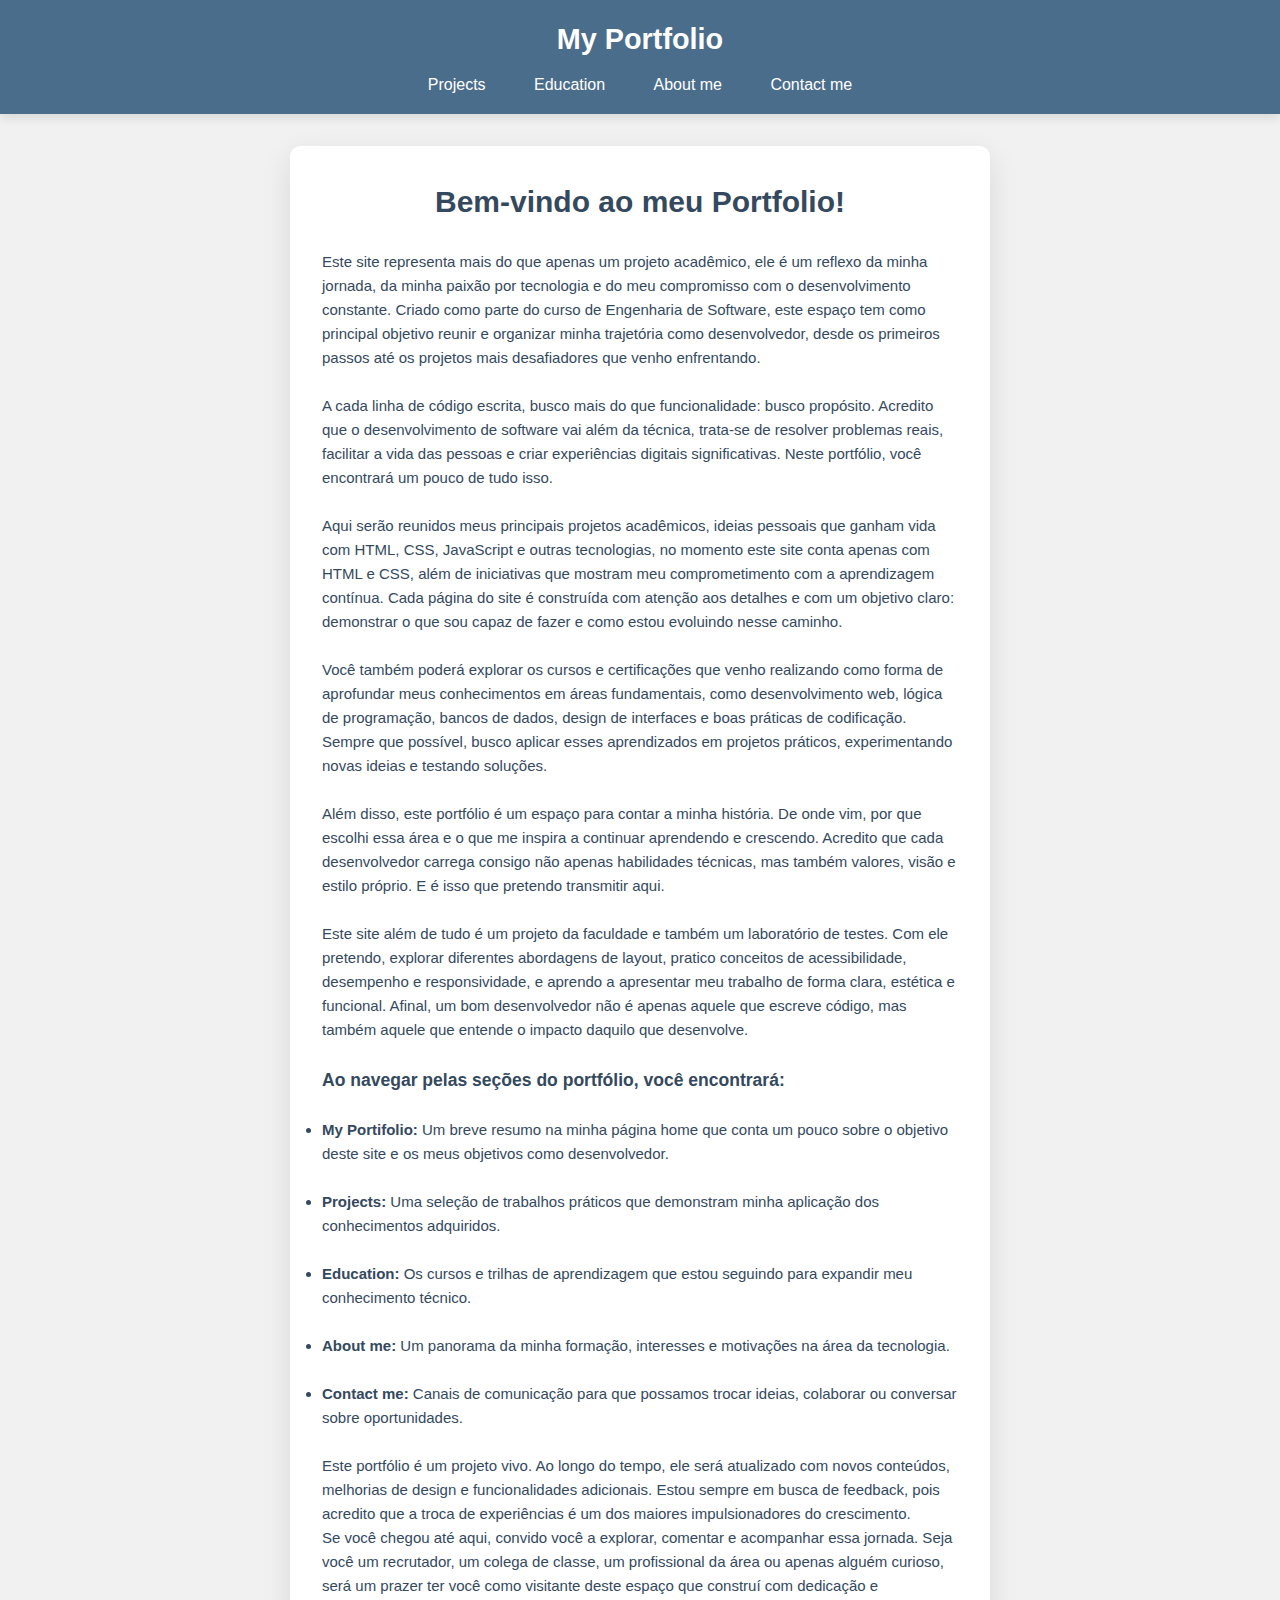
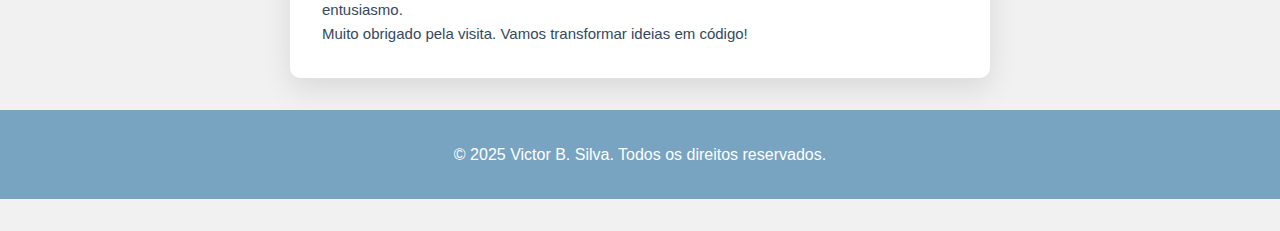
<file: index.html>
<!DOCTYPE html>
<html lang="en">

<head>
    <meta charset="UTF-8">
    <meta name="viewport" content="width=device-width, initial-scale=1.0">
    <title>My Portfolio - Victor B Silva</title>
    <link rel="stylesheet" href="./css/style.css">
</head>

<body>
    <!-- NavBar -->
    <header>
        
        <nav>
            <a id="siteName" href="./index.html" oneclick="showPage('mainPage')">My Portfolio</a>
            
            <ul id="navLinks">
                <li><a href="pages/projects.html">Projects</a></li>
                <li><a href="pages/education.html">Education</a></li>
                <li><a href="pages/about.html">About me</a></li>
                <li><a href="pages/contact.html">Contact me</a></li>
            </ul>
        </nav>

    </header>

    <!-- Conteúdo principal da página -->
    <main id="mainPage">

        <div id="content">

            <!-- Primeira sessão -->
            <h1>Bem-vindo ao meu Portfolio!</h1>
            
            <br>

            <p>
                Este site representa mais do que apenas um projeto acadêmico, ele é um reflexo da minha jornada, da
                minha paixão por tecnologia e do meu compromisso com o desenvolvimento constante. Criado como parte do
                curso de Engenharia de Software, este espaço tem como principal objetivo reunir e organizar minha
                trajetória como desenvolvedor, desde os primeiros passos até os projetos mais desafiadores que venho
                enfrentando.
            </p>

            <br>

            <p>
                A cada linha de código escrita, busco mais do que funcionalidade: busco propósito. Acredito que o
                desenvolvimento de software vai além da técnica, trata-se de resolver problemas reais, facilitar a vida
                das pessoas e criar experiências digitais significativas. Neste portfólio, você encontrará um pouco de
                tudo isso.
            </p>

            <br>

            <p>
                Aqui serão reunidos meus principais projetos acadêmicos, ideias pessoais que ganham vida com HTML, CSS,
                JavaScript e outras tecnologias, no momento este site conta apenas com HTML e CSS, além de iniciativas que mostram meu comprometimento com a aprendizagem contínua. Cada página do site é construída com atenção aos detalhes e com um objetivo claro: demonstrar o que sou capaz de fazer e como estou evoluindo nesse caminho.
            </p>

            <br>

            <p>
                Você também poderá explorar os cursos e certificações que venho realizando como forma de aprofundar meus
                conhecimentos em áreas fundamentais, como desenvolvimento web, lógica de programação, bancos de dados,
                design de interfaces e boas práticas de codificação. Sempre que possível, busco aplicar esses
                aprendizados em projetos práticos, experimentando novas ideias e testando soluções.
            </p>

            <br>

            <p>
                Além disso, este portfólio é um espaço para contar a minha história. De onde vim, por que escolhi essa
                área e o que me inspira a continuar aprendendo e crescendo. Acredito que cada desenvolvedor carrega
                consigo não apenas habilidades técnicas, mas também valores, visão e estilo próprio. E é isso que
                pretendo transmitir aqui.
            </p>

            <br>

            <p>
                Este site além de tudo é um projeto da faculdade e também um laboratório de testes. Com ele pretendo, explorar diferentes abordagens de layout, pratico
                conceitos de acessibilidade, desempenho e responsividade, e aprendo a apresentar meu trabalho de forma
                clara, estética e funcional. Afinal, um bom desenvolvedor não é apenas aquele que escreve código, mas
                também aquele que entende o impacto daquilo que desenvolve.
            </p>

            <br>

            <!-- Segunda sessão -->
            <h3>Ao navegar pelas seções do portfólio, você encontrará:</h3>

            <br>

            <p>
                <ul>
                    <li><strong>My Portifolio:</strong> Um breve resumo na minha página home que conta um pouco sobre o objetivo deste site e os meus objetivos como desenvolvedor.</li>
                    <br>
                    <li><strong>Projects:</strong> Uma seleção de trabalhos práticos que demonstram minha aplicação dos
                    conhecimentos adquiridos.</li>
                    <br>
                    <li><strong>Education:</strong> Os cursos e trilhas de aprendizagem que estou seguindo para expandir meu
                    conhecimento técnico.</li>
                    <br>
                    <li><strong>About me:</strong> Um panorama da minha formação, interesses e motivações na área da
                    tecnologia.</li>
                    <br>
                    <li><strong>Contact me:</strong> Canais de comunicação para que possamos trocar ideias, colaborar ou
                    conversar sobre oportunidades.</li>
                </ul>
            </p>

            <br>

            <p>
                Este portfólio é um projeto vivo. Ao longo do tempo, ele será atualizado com novos conteúdos, melhorias
                de design e funcionalidades adicionais. Estou sempre em busca de feedback, pois acredito que a troca de
                experiências é um dos maiores impulsionadores do crescimento.
            </p>

            <p>
                Se você chegou até aqui, convido você a explorar, comentar e acompanhar essa jornada. Seja você um
                recrutador, um colega de classe, um profissional da área ou apenas alguém curioso, será um prazer ter
                você como visitante deste espaço que construí com dedicação e entusiasmo.
            </p>

            <p>
                Muito obrigado pela visita. Vamos transformar ideias em código!
            </p>

        </div>

    </main>

    <!-- Rodapé -->
    <footer id="footer">

        <p>&copy; 2025 Victor B. Silva. Todos os direitos reservados.</p>

    </footer>

</body>

</html>
</file>
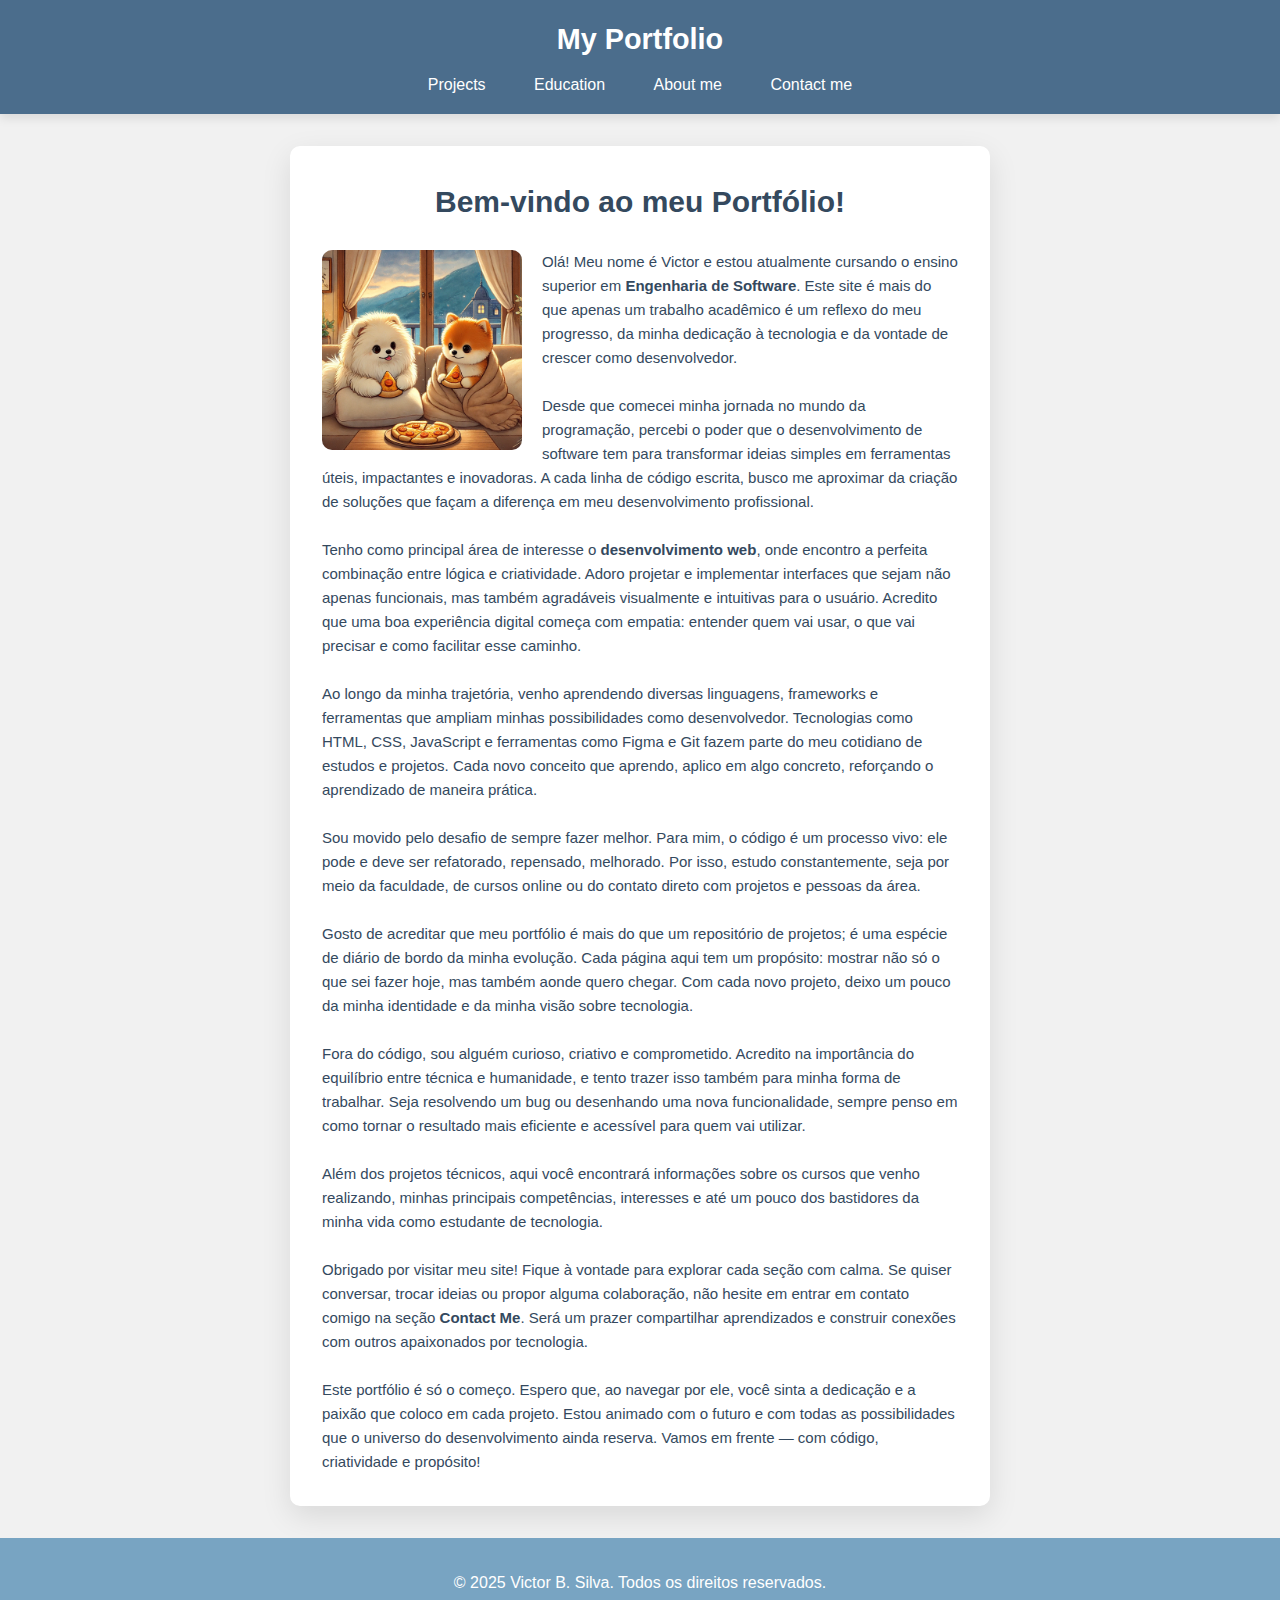
<file: pages/about.html>
<!DOCTYPE html>
<html lang="en">

<head>
    <meta charset="UTF-8">
    <meta name="viewport" content="width=device-width, initial-scale=1.0">
    <title>My Portifolio - About</title>
    <link rel="stylesheet" href="../css/style.css">
</head>

<body>

    <!-- NavBar -->
    <header>

        <nav>
            <a id="siteName" href="../index.html" oneclick="showPage('mainPage')">My Portfolio</a>
            
            <ul id="navLinks">
                <li><a href="../pages/projects.html">Projects</a></li>
                <li><a href="../pages/education.html">Education</a></li>
                <li><a href="../pages/about.html">About me</a></li>
                <li><a href="../pages/contact.html">Contact me</a></li>
            </ul>
        </nav>

    </header>

    <!-- Conteúdo da página principal -->
    <main id="mainPage">

        <div id="content">

            <h1 style="text-align: center;">Bem-vindo ao meu Portfólio!</h1>

            <br>

            <img id="img" src="../assets/images/EveAndZya.webp" alt="Minhas duas filhas de quatro patas da raça Spitz Alemão em uma ilustração sentadas no sofá comendo pizza, uma é branca e a outra `na cor laranja sable">

            <p>
                Olá! Meu nome é Victor e estou atualmente cursando o ensino superior em <strong>Engenharia de Software</strong>. Este site é mais do que apenas um trabalho acadêmico é um reflexo do meu progresso, da minha dedicação à tecnologia e da vontade de crescer como desenvolvedor.
            </p>

            <br>

            <p>
                Desde que comecei minha jornada no mundo da programação, percebi o poder que o desenvolvimento de software tem para transformar ideias simples em ferramentas úteis, impactantes e inovadoras. A cada linha de código escrita, busco me aproximar da criação de soluções que façam a diferença em meu desenvolvimento profissional.
            </p>

            <br>

            <p>
                Tenho como principal área de interesse o <strong>desenvolvimento web</strong>, onde encontro a perfeita combinação entre lógica e criatividade. Adoro projetar e implementar interfaces que sejam não apenas funcionais, mas também agradáveis visualmente e intuitivas para o usuário. Acredito que uma boa experiência digital começa com empatia: entender quem vai usar, o que vai precisar e como facilitar esse caminho.
            </p>

            <br>

            <p>
                Ao longo da minha trajetória, venho aprendendo diversas linguagens, frameworks e ferramentas que ampliam minhas possibilidades como desenvolvedor. Tecnologias como HTML, CSS, JavaScript e ferramentas como Figma e Git fazem parte do meu cotidiano de estudos e projetos. Cada novo conceito que aprendo, aplico em algo concreto, reforçando o aprendizado de maneira prática.
            </p>

            <br>

            <p>
                Sou movido pelo desafio de sempre fazer melhor. Para mim, o código é um processo vivo: ele pode e deve ser refatorado, repensado, melhorado. Por isso, estudo constantemente, seja por meio da faculdade, de cursos online ou do contato direto com projetos e pessoas da área.
            </p>

            <br>

            <p>
                Gosto de acreditar que meu portfólio é mais do que um repositório de projetos; é uma espécie de diário de bordo da minha evolução. Cada página aqui tem um propósito: mostrar não só o que sei fazer hoje, mas também aonde quero chegar. Com cada novo projeto, deixo um pouco da minha identidade e da minha visão sobre tecnologia.
            </p>

            <br>

            <p>
                Fora do código, sou alguém curioso, criativo e comprometido. Acredito na importância do equilíbrio entre técnica e humanidade, e tento trazer isso também para minha forma de trabalhar. Seja resolvendo um bug ou desenhando uma nova funcionalidade, sempre penso em como tornar o resultado mais eficiente e acessível para quem vai utilizar.
            </p>

            <br>

            <p>
                Além dos projetos técnicos, aqui você encontrará informações sobre os cursos que venho realizando, minhas principais competências, interesses e até um pouco dos bastidores da minha vida como estudante de tecnologia.
            </p>

            <br>

            <p>
                Obrigado por visitar meu site! Fique à vontade para explorar cada seção com calma. Se quiser conversar, trocar ideias ou propor alguma colaboração, não hesite em entrar em contato comigo na seção <strong>Contact Me</strong>. Será um prazer compartilhar aprendizados e construir conexões com outros apaixonados por tecnologia.
            </p>

            <br>

            <p>
                Este portfólio é só o começo. Espero que, ao navegar por ele, você sinta a dedicação e a paixão que coloco em cada projeto. Estou animado com o futuro e com todas as possibilidades que o universo do desenvolvimento ainda reserva. Vamos em frente — com código, criatividade e propósito!
            </p>

        </div>
    </main>

    <!-- Rodapé -->
    <footer id="footer">

        <p>&copy; 2025 Victor B. Silva. Todos os direitos reservados.</p>

    </footer>

</body>

</html>
</file>
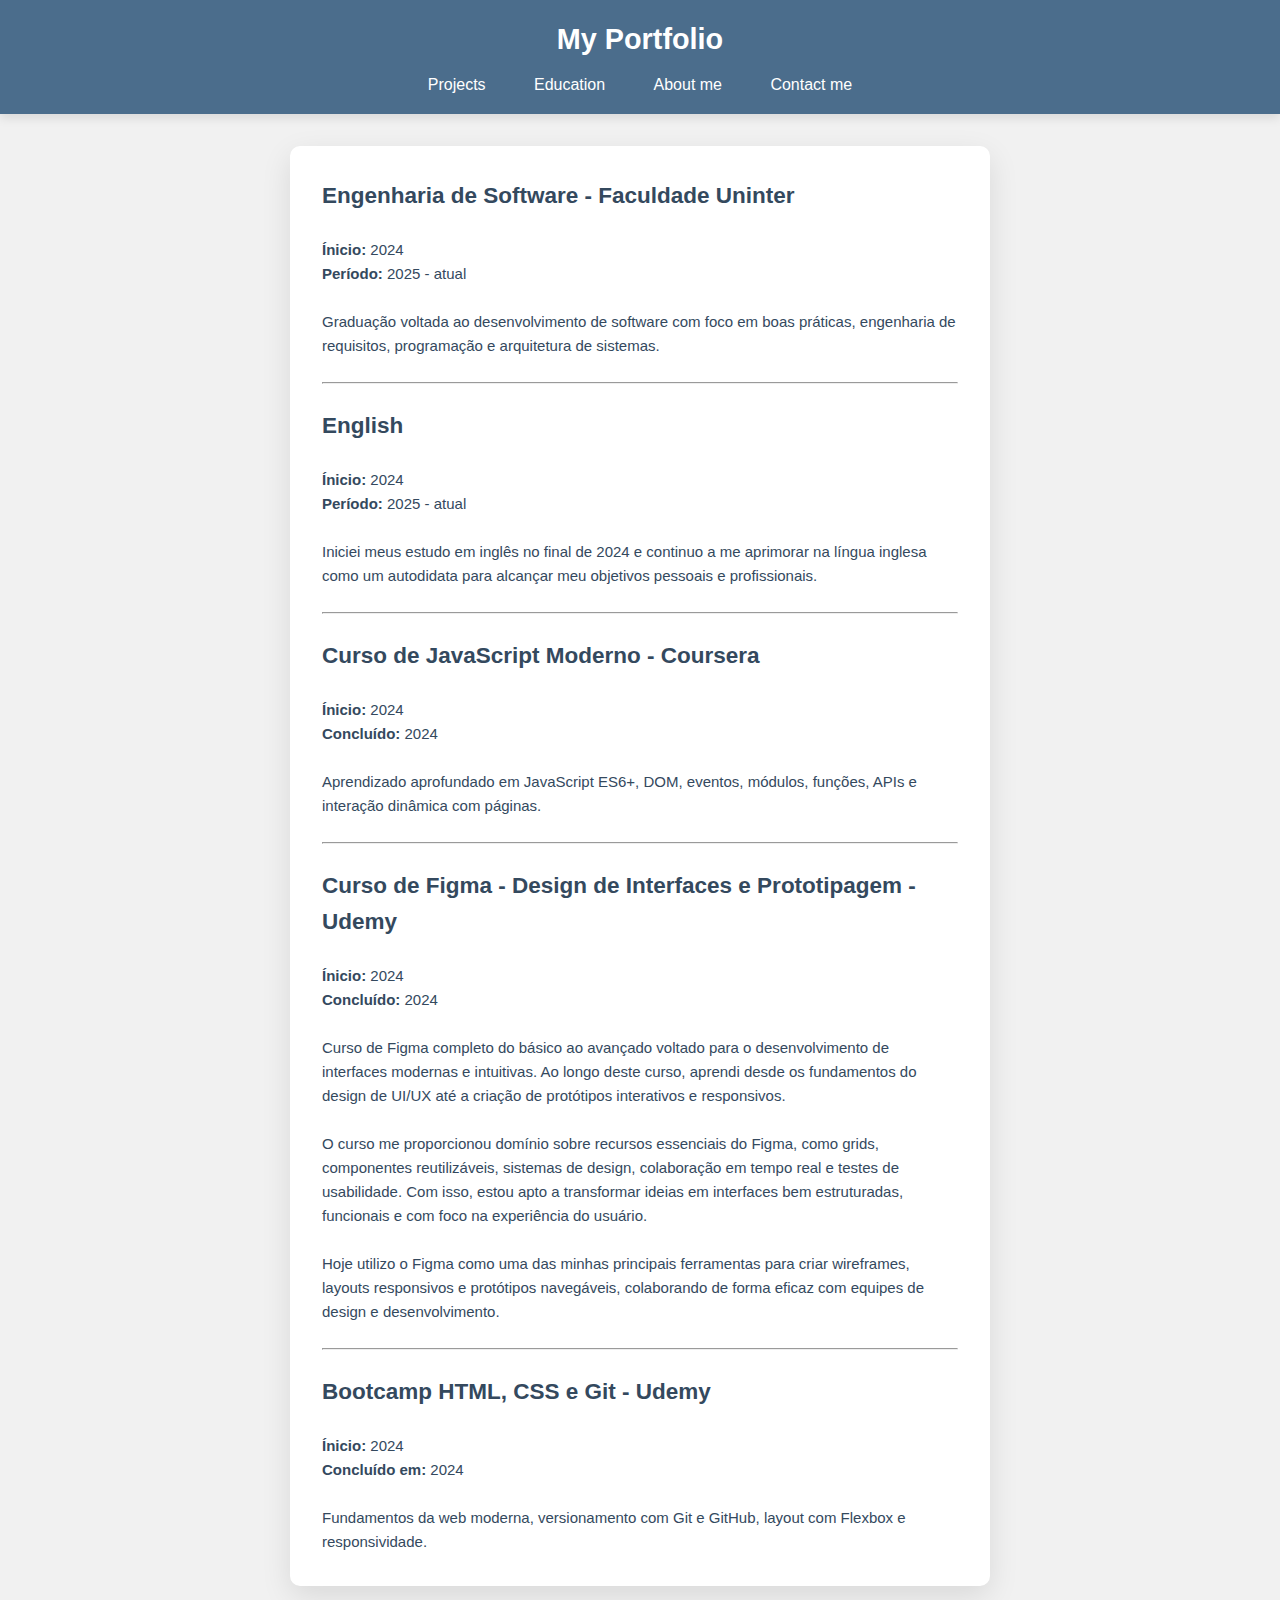
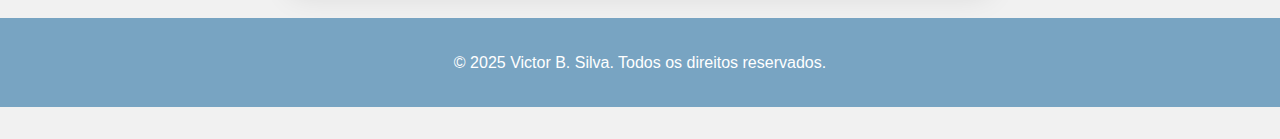
<file: pages/education.html>
<!DOCTYPE html>
<html lang="en">

<head>
    <meta charset="UTF-8">
    <meta name="viewport" content="width=device-width, initial-scale=1.0">
    <title>My Portfolio - Education</title>
    <link rel="stylesheet" href="../css/style.css">
</head>

<body>
    <!-- NavBar -->
    <header>

        <nav>
            <a id="siteName" href="../index.html" oneclick="showPage('mainPage')">My Portfolio</a>

            <ul id="navLinks">
                <li><a href="../pages/projects.html">Projects</a></li>
                <li><a href="../pages/education.html">Education</a></li>
                <li><a href="../pages/about.html">About me</a></li>
                <li><a href="../pages/contact.html">Contact me</a></li>
            </ul>
        </nav>

    </header>

    <!-- Conteúdo principal da página -->
    <main id="mainPage">

        <div id="content">

            <!-- formação 1 -->
            <h2>Engenharia de Software - Faculdade Uninter</h2>
            <br>
            <p><Strong>Ínicio:</Strong> 2024</p>
            <p><strong>Período:</strong> 2025 - atual</p>
            <br>
            <p>Graduação voltada ao desenvolvimento de software com foco em boas práticas, engenharia de requisitos,
            programação e arquitetura de sistemas.</p>
            <!-- ------------------------------------------------------------------------------------------------------------------------------------------------------ -->
            
            <br>
            <hr>
            <br>

            <!-- formação 2 -->
            <h2>English</h2>
            <br>
            <p><Strong>Ínicio:</Strong> 2024</p>
            <p><strong>Período:</strong> 2025 - atual</p>
            <br>
            <p>Iniciei meus estudo em inglês no final de 2024 e continuo a me aprimorar na língua inglesa como um autodidata para alcançar meu objetivos pessoais e profissionais.</p>
            <!-- ------------------------------------------------------------------------------------------------------------------------------------------------------ -->
            
            <br>
            <hr>
            <br>

            <!-- formação 3 -->
            <h2>Curso de JavaScript Moderno - Coursera</h2>
            <br>
            <p><Strong>Ínicio:</Strong> 2024</p>
            <p><strong>Concluído:</strong> 2024</p>
            <br>
            <p>Aprendizado aprofundado em JavaScript ES6+, DOM, eventos, módulos, funções, APIs e interação dinâmica
            com páginas.</p>
            <!-- ------------------------------------------------------------------------------------------------------------------------------------------------------ -->
            
            <br>
            <hr>
            <br>

            <!-- formação 4 -->
            <h2>Curso de Figma - Design de Interfaces e Prototipagem - Udemy</h2>
            <br>
            <p><Strong>Ínicio:</Strong> 2024</p>
            <p><strong>Concluído:</strong> 2024</p>
            <br>
            <p> Curso de Figma completo do básico ao avançado voltado para o desenvolvimento de interfaces modernas e
                intuitivas. Ao longo deste curso, aprendi desde os fundamentos do design de UI/UX até a criação de
                protótipos interativos e responsivos.
            </p>
            <br>
            <p> O curso me proporcionou domínio sobre recursos essenciais do Figma, como grids, componentes
                reutilizáveis, sistemas de design, colaboração em tempo real e testes de usabilidade. Com isso, estou
                apto a transformar ideias em interfaces bem estruturadas, funcionais e com foco na experiência do
                usuário.
            </p>
            <br>
            <p> Hoje utilizo o Figma como uma das minhas principais ferramentas para criar wireframes, layouts
                responsivos e protótipos navegáveis, colaborando de forma eficaz com equipes de design e
                desenvolvimento.
            </p>
            <!-- ------------------------------------------------------------------------------------------------------------------------------------------------------ -->

            <br>
            <hr>
            <br>

            <!-- formação 5 -->
            <h2>Bootcamp HTML, CSS e Git - Udemy</h2>
            <br>
            <p><Strong>Ínicio:</Strong> 2024</p>
            <p><strong>Concluído em:</strong> 2024</p>
            <br>
            <p>Fundamentos da web moderna, versionamento com Git e GitHub, layout com Flexbox e responsividade.</p>
            <!-- ------------------------------------------------------------------------------------------------------------------------------------------------------ -->

        </div>

    </main>
    <!-- Rodapé -->
    <footer id="footer">
        <p>&copy; 2025 Victor B. Silva. Todos os direitos reservados.</p>
    </footer>

</body>

</html>
</file>
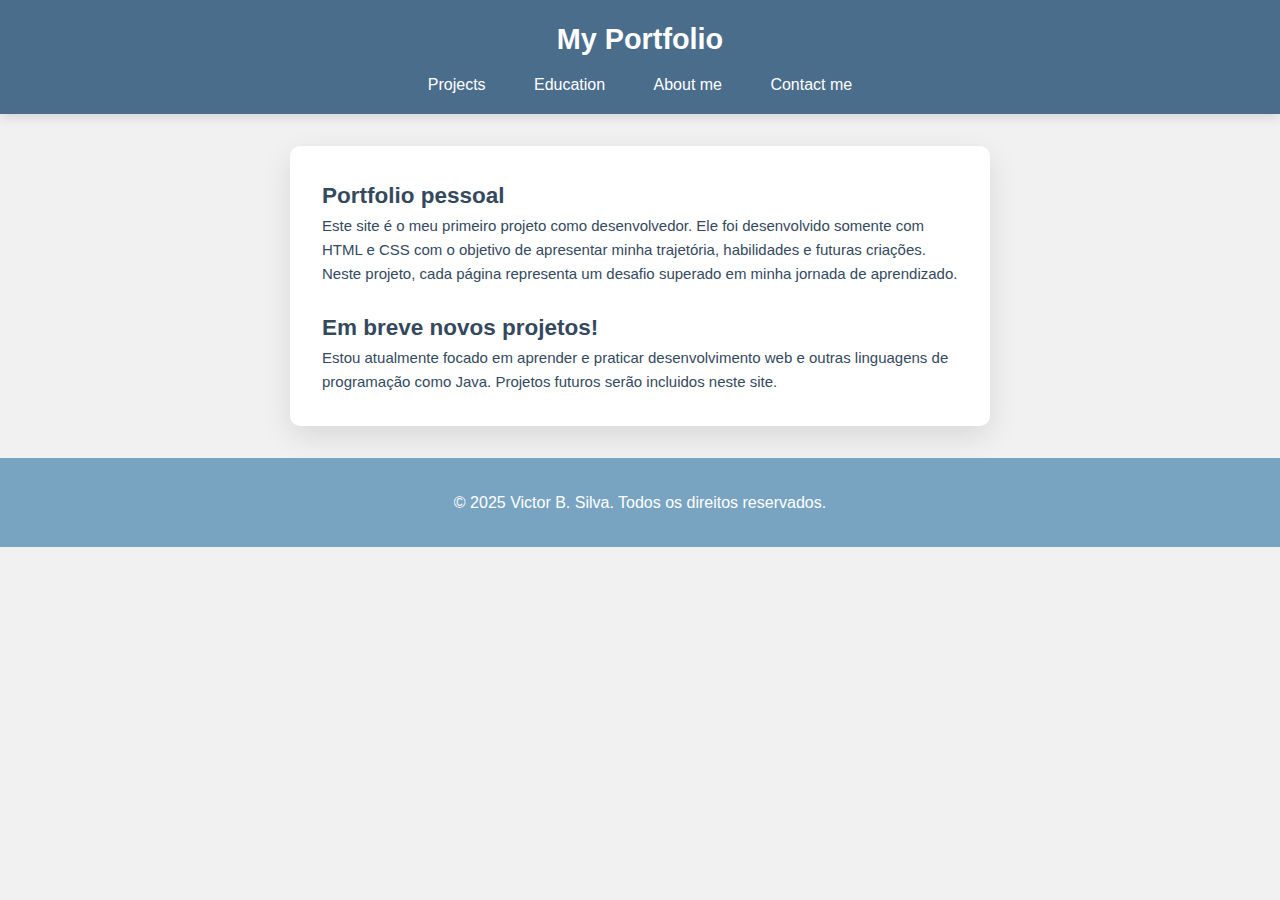
<file: pages/projects.html>
<!DOCTYPE html>
<html lang="en">

<head>
    <meta charset="UTF-8">
    <meta name="viewport" content="width=device-width, initial-scale=1.0">
    <title>My Portfolio - Victor B Silva</title>
    <link rel="stylesheet" href="../css/style.css">
</head>

<body>
    <!-- NavBar -->
    <header>

        <nav>
            <a id="siteName" href="../index.html" oneclick="showPage('mainPage')">My Portfolio</a>

            <ul id="navLinks">
                <li><a href="../pages/projects.html">Projects</a></li>
                <li><a href="../pages/education.html">Education</a></li>
                <li><a href="../pages/about.html">About me</a></li>
                <li><a href="../pages/contact.html">Contact me</a></li>
            </ul>
        </nav>

    </header>

    <!-- Conteúdo principal da página -->
    <main id="mainPage">

        <div id="content">
            <!-- Introdução -->
            <h2>Portfolio pessoal</h2>
            <p>Este site é o meu primeiro projeto como desenvolvedor. Ele foi desenvolvido somente com HTML e CSS com o objetivo de apresentar minha trajetória, habilidades e futuras criações. Neste projeto, cada página representa um desafio superado em minha jornada de aprendizado.</p>

            <br>

            <!-- Fim -->
            <h2>Em breve novos projetos!</h2>
            <p>Estou atualmente focado em aprender e praticar desenvolvimento web e outras linguagens de programação como Java. Projetos futuros serão incluidos neste site.</p>

        </div>

    </main>

    <!-- Rodapé -->
    <footer id="footer">

        <p>&copy; 2025 Victor B. Silva. Todos os direitos reservados.</p>

    </footer>

</body>

</html>
</file>
<file: css/style.css>
/* ----------------------------------------------------------------------------------- */

   /* Reset básico */
   * {
       margin: 0;
       padding: 0;
       box-sizing: border-box;
   }

/* ----------------------------------------------------------------------------------- */

   /* Estilização do body */
   body {
       font-family: 'Segoe UI', Tahoma, Geneva, Verdana, sans-serif;
       background-color: #f1f1f1;
       color: #34495e;
       line-height: 1.6;
       transition: all 0.3s ease;
   }

/* ----------------------------------------------------------------------------------- */

   /* Logo do site (My Portfolio) */
   #siteName {
       color: #fff;
       text-decoration: none;
       font-size: 1.8em;
       font-weight: 600;
       transition: transform 0.3s ease;
   }

/* ----------------------------------------------------------------------------------- */

   /* Estilização do bloco principal (maain) */
   #mainPage {
       max-width: 900px;
       margin: 2em auto;
       padding: 2em;
       width: 700px;
       background-color: #ffffff;
       border-radius: 10px;
       box-shadow: 0 10px 30px rgba(0, 0, 0, 0.1);
       transition: box-shadow 0.3s ease;
   }

   #content {
       font-size: 15px;
   }

/* ----------------------------------------------------------------------------------- */

   /* Estilização da navbar */
   header nav {
       display: flex;
       flex-direction: column;
       align-items: center;
       gap: 10px;
       background-color: #78a4c2;
       color: #fff;
       padding: 1em 2em;
       box-shadow: 0 4px 10px rgba(0, 0, 0, 0.1);
       transition: background-color 0.3s ease;
   }

/* ----------------------------------------------------------------------------------- */

   /* Estilização dos links da NavBar */
   #navLinks {
       display: flex;
       gap: 10px;
       list-style-type: none;
   }

   #navLinks a {
       color: #fff;
       text-decoration: none;
       padding: 0.6em 1.2em;
       border-radius: 5px;
       transition: background-color 0.3s ease, transform 0.3s ease;
   }

/* ----------------------------------------------------------------------------------- */

   /* Estilização do rodapé*/
   #footer {
       background-color: #78a4c2;
       color: #fff;
       margin: 2em auto;
       padding: 2em;
       text-align: center;
   }

/* ----------------------------------------------------------------------------------- */

   /* Estilizando da imagem na página (about) */
   #img {
       float: left;
       margin: 0px 20px 10px 0px;
       border-radius: 10px;
       width: 200px;
       height: 200px;
   }

/* ----------------------------------------------------------------------------------- */

   /* Hovers */
   #siteName:hover {
       transform: scale(1.1);
   }

   #navLinks a:hover {
       background-color: #f1f1f1;
       color: #7881c2;
       transform: scale(1.1);
   }

   header nav:hover {
       background-color: #4b6d8c;
   }

   #footer:hover {
       background-color: #4b6d8c;
   }

/* ----------------------------------------------------------------------------------- */


   /*Estilização das caixas de texto / Input user (Contact)*/
   .boxName {
       width: 200px;
       height: 25px;
       border: 1px solid black;
       border-radius: 6px;
       font-size: 15px;
   }

   .boxEmail {
       width: 200px;
       height: 25px;
       border: 1px solid black;
       border-radius: 6px;
       font-size: 15px;
   }

   .boxText {
       width: 625px;
       height: 100px;
       border: 1px solid black;
       border-radius: 6px;
       font-size: 15px;
   }

   .sendButton {
       width: 200px;
       height: 25px;
       border: 1px solid black;
       border-radius: 6px;
       font-size: 15px;
   }

   #content h1 {
    text-align: center;
   }

   .contactLinks {
       list-style-type: none;
       display: flex;
       justify-content: center;
       gap: 50px;
   }

   #tituloH3 {
    text-align: center;
   }

   .divbutton {
       text-align: center;
   }

    /* Placeholders */
    input::placeholder {
    padding-left: 5px;
    }

    textarea::placeholder {
    padding-top: 2px;
    padding-left: 5px;
    }

/* ----------------------------------------------------------------------------------- */


   /* Redimencionamento para telas médias */
   @media (max-width: 768px) {
       #mainPage {
           width: 90%;
           padding: 1.5em;
       }

       #content {
           font-size: 14px;
           padding: 1em;
       }

       #img {
           width: 100%;
           height: auto;
           float: none;
           display: block;
           margin: 0 auto 20px auto;
       }

       header nav {
           flex-direction: column;
           padding: 1em;
       }

       #navLinks {
           flex-direction: column;
           align-items: center;
           gap: 0.5em;
       }

       h1 {
           font-size: 1.6em;
           text-align: center;
       }

       p {
           font-size: 1em;
       }

       .boxText {
           width: 100%;
       }

       .boxName,
       .boxEmail,
       .buttonSend {
           width: 100%;
       }

       .contactLinks {
           flex-direction: column;
           gap: 15px;
       }
   }

/* ----------------------------------------------------------------------------------- */

   /* Redimencionamento para telas pequenas */
   @media (max-width: 480px) {
       #mainPage {
           width: 95%;
           padding: 1em;
       }

       #content {
           font-size: 13px;
           padding: 0.5em;
       }

       h1 {
           font-size: 1.4em;
           text-align: center;
       }

       p {
           font-size: 0.95em;
       }

       #img {
           width: 100%;
           height: auto;
           float: none;
           display: block;
           margin: 0 auto 15px auto;
       }

       .boxText,
       .boxName,
       .boxEmail,
       .buttonSend {
           width: 100%;
       }

       .contactLinks {
           flex-direction: column;
           gap: 10px;
       }

       header nav {
           padding: 0.5em;
       }

       #navLinks a {
           padding: 0.5em 1em;
           font-size: 14px;
       }
   }

/* ----------------------------------------------------------------------------------- */

   /* Icones */
   .contactLinks li a img {
    width: 30px;
    vertical-align: middle;
    margin-right: 8px;
   }

/* ----------------------------------------------------------------------------------- */
</file>
